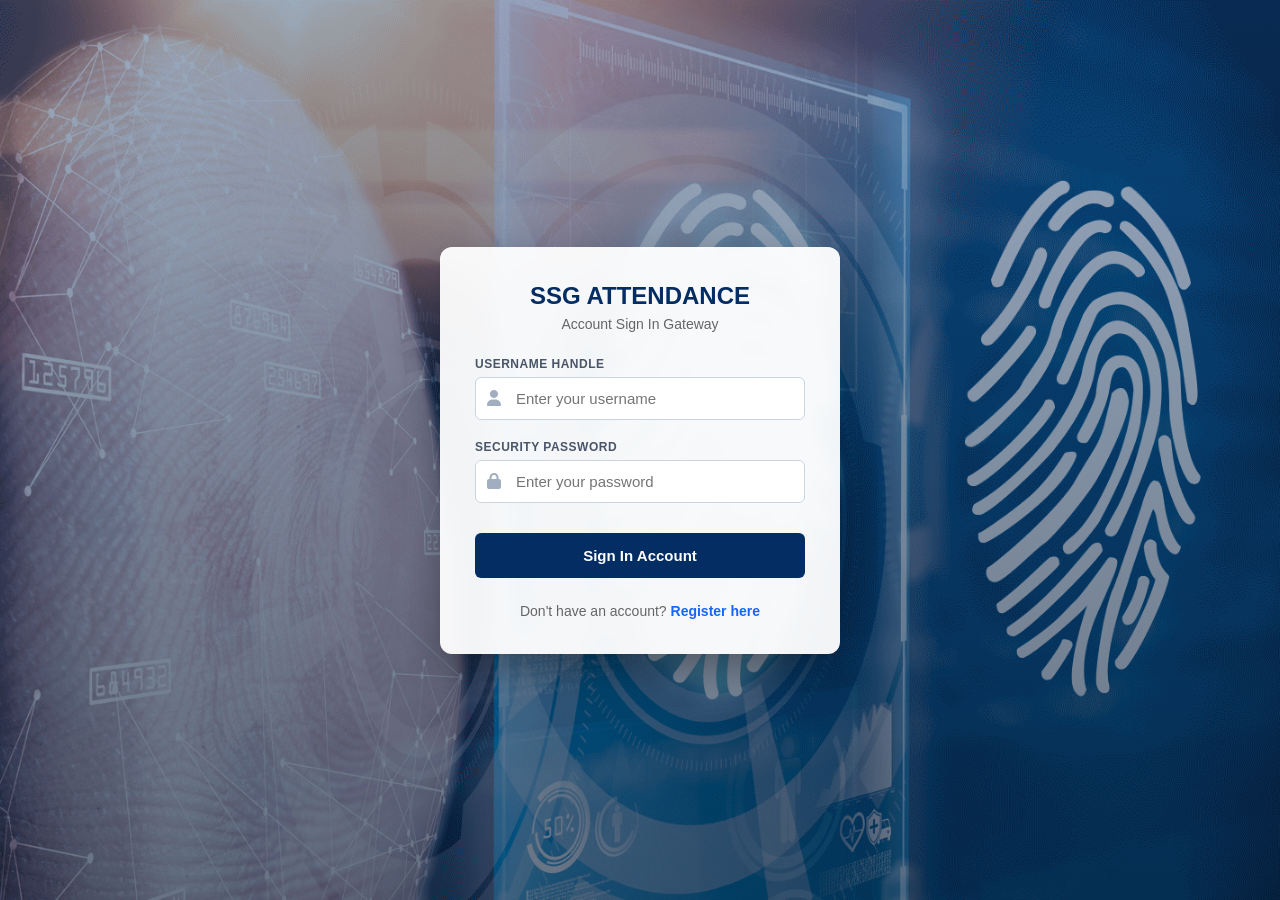
<file: index.html>
<!DOCTYPE html>
<html lang="en">

<head>
    <meta charset="UTF-8">
    <meta name="viewport" content="width=device-width, initial-scale=1.0">
    <title>SSG Attendance - Login</title>
    <link rel="stylesheet" href="https://cdnjs.cloudflare.com/ajax/libs/font-awesome/6.4.0/css/all.min.css">
    <style>
        * {
            margin: 0;
            padding: 0;
            box-sizing: border-box;
            font-family: 'Segoe UI', Tahoma, Geneva, Verdana, sans-serif;
        }

        body {
            min-height: 100vh;
            display: flex;
            justify-content: center;
            align-items: center;
            /* GIF Implementation Architecture */
            background-image: linear-gradient(rgba(4, 45, 99, 0.4), rgba(2, 22, 49, 0.6)), url('bg.gif');
            background-size: cover;
            background-position: center;
            background-repeat: no-repeat;
            background-attachment: fixed;
            padding: 20px;
        }

        .auth-container {
            background: rgba(255, 255, 255, 0.95);
            backdrop-filter: blur(8px);
            width: 100%;
            max-width: 400px;
            padding: 35px;
            border-radius: 12px;
            box-shadow: 0 15px 35px rgba(0, 0, 0, 0.3);
            text-align: center;
        }

        .auth-header h2 {
            color: #042d63;
            font-size: 24px;
            font-weight: 700;
            margin-bottom: 6px;
        }

        .auth-header p {
            color: #666;
            font-size: 14px;
            margin-bottom: 25px;
        }

        .form-group {
            margin-bottom: 20px;
            text-align: left;
        }

        .form-group label {
            display: block;
            font-size: 12px;
            font-weight: 700;
            color: #4a5568;
            margin-bottom: 6px;
            text-transform: uppercase;
            letter-spacing: 0.5px;
        }

        .input-wrapper {
            position: relative;
        }

        .input-wrapper i {
            position: absolute;
            left: 12px;
            top: 50%;
            transform: translateY(-50%);
            color: #a0aec0;
            font-size: 16px;
        }

        .input-wrapper input {
            width: 100%;
            padding: 12px 12px 12px 40px;
            font-size: 15px;
            border: 1px solid #cbd5e0;
            border-radius: 6px;
            outline: none;
            color: #2d3748;
            transition: border-color 0.2s ease;
        }

        .input-wrapper input:focus {
            border-color: #042d63;
        }

        .auth-btn {
            width: 100%;
            background: #042d63;
            color: white;
            border: none;
            padding: 14px;
            border-radius: 6px;
            font-size: 15px;
            font-weight: 700;
            cursor: pointer;
            margin-top: 10px;
            transition: background 0.2s ease;
        }

        .auth-btn:hover {
            background: #021631;
        }

        .auth-footer {
            margin-top: 25px;
            font-size: 14px;
            color: #666;
        }

        .auth-footer a {
            color: #1565ff;
            text-decoration: none;
            font-weight: 600;
        }

        .auth-footer a:hover {
            text-decoration: underline;
        }

        @media (max-width: 480px) {
            body {
                padding: 16px;
                background-attachment: scroll;
            }
            .auth-container {
                padding: 24px 20px;
                border-radius: 10px;
            }
            .auth-header h2 {
                font-size: 20px;
            }
            .auth-btn {
                padding: 12px;
                font-size: 14px;
            }
        }
    </style>
</head>

<body>

    <div class="auth-container">
        <div class="auth-header">
            <h2>SSG ATTENDANCE</h2>
            <p>Account Sign In Gateway</p>
        </div>

        <div class="form-group">
            <label>Username Handle</label>
            <div class="input-wrapper">
                <i class="fa-solid fa-user"></i>
                <input type="text" id="loginUsername" placeholder="Enter your username">
            </div>
        </div>

        <div class="form-group">
            <label>Security Password</label>
            <div class="input-wrapper">
                <i class="fa-solid fa-lock"></i>
                <input type="password" id="loginPassword" placeholder="Enter your password">
            </div>
        </div>

        <button class="auth-btn" onclick="login()">Sign In Account</button>

        <div class="auth-footer">
            Don't have an account? <a href="register.html">Register here</a>
        </div>
    </div>

    <script src="script.js"></script>
</body>

</html>
</file>
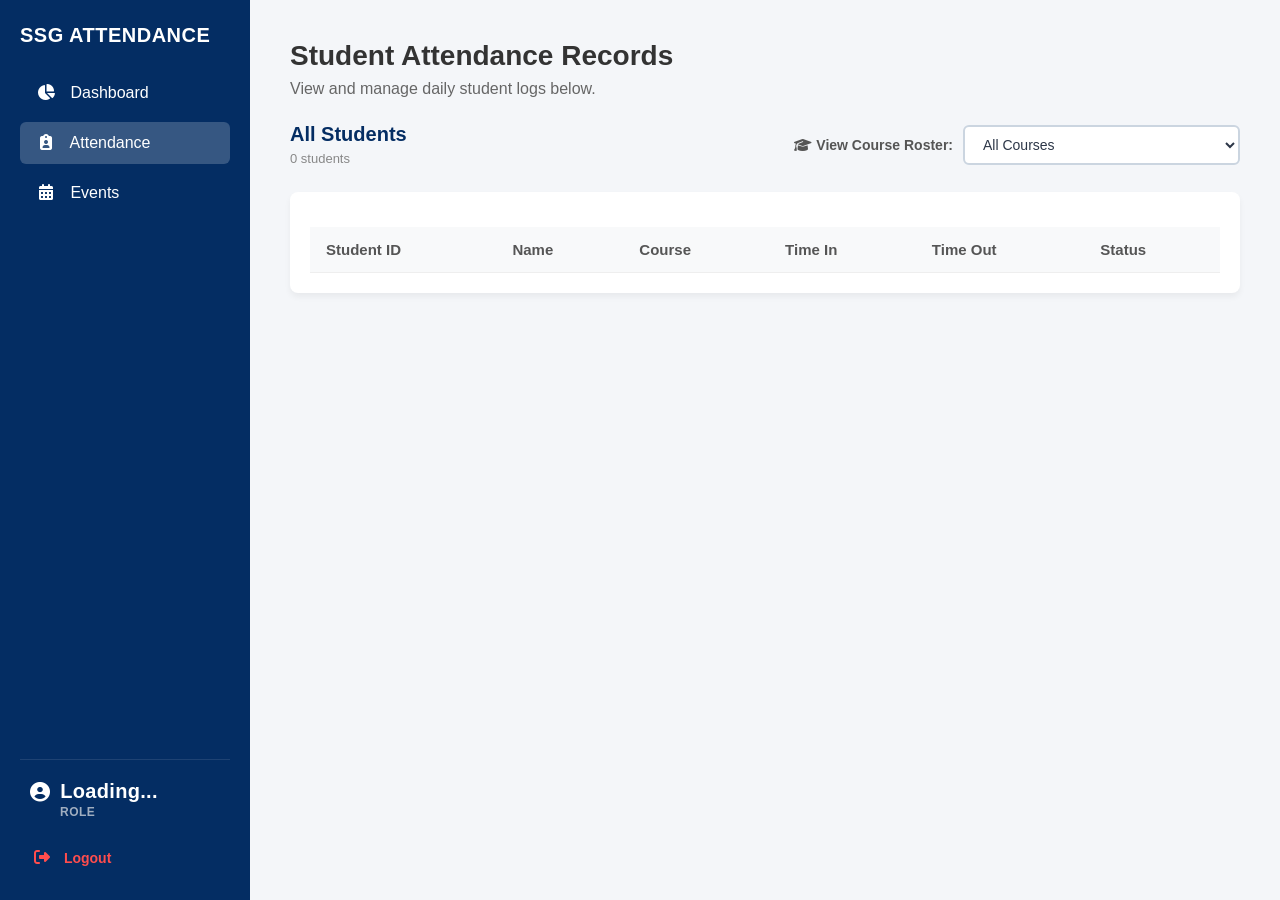
<file: attendance.html>
<!DOCTYPE html>
<html lang="en">

<head>
    <meta charset="UTF-8">
    <meta name="viewport" content="width=device-width, initial-scale=1.0">
    <title>Attendance Records</title>
    <link rel="stylesheet" href="dashboard.css">
    <link rel="stylesheet" href="https://cdnjs.cloudflare.com/ajax/libs/font-awesome/6.4.0/css/all.min.css">
</head>

<body>

    <button class="hamburger-btn" id="hamburgerBtn">&#9776;</button>
    <div class="sidebar-overlay" id="sidebarOverlay"></div>

    <div class="sidebar" id="sidebar">
        <div>
            <h2>SSG ATTENDANCE</h2>
            <div class="nav-links">
                <a href="dashboard.html"><i class="fa-solid fa-chart-pie"></i> Dashboard</a>
                <a href="attendance.html" style="background: rgba(255,255,255,0.2);"><i
                        class="fa-solid fa-clipboard-user"></i> Attendance</a>
                <a href="events.html"><i class="fa-solid fa-calendar-days"></i> Events</a>
            </div>
        </div>

        <div class="sidebar-bottom">
            <div id="userProfileBox" class="user-profile-box" style="cursor: pointer;"
                title="Click to edit profile info">
                <p class="profile-name" id="profileUsername"><i class="fa-solid fa-circle-user"></i> Loading...</p>
                <span class="profile-role" id="profileRole">Role</span>
            </div>
            <a href="index.html" class="logout-btn">
                <i class="fa-solid fa-right-from-bracket"></i> Logout
            </a>
        </div>
    </div>

    <div class="main">
        <h1>Student Attendance Records</h1>
        <p style="color: #666;">View and manage daily student logs below.</p>

        <div class="roster-header">
            <div class="roster-title">
                <h2 id="rosterTitle">All Students</h2>
                <span id="rosterCount" class="roster-count">0 students</span>
            </div>
            <div class="roster-filter">
                <label for="courseFilter"><i class="fa-solid fa-graduation-cap"></i> View Course Roster:</label>
                <select id="courseFilter">
                    <option value="">All Courses</option>
                    <option value="BSIT">BSIT - BS Information Technology</option>
                    <option value="BSCS">BSCS - BS Computer Science</option>
                    <option value="BSBA">BSBA - BS Business Administration</option>
                    <option value="BSEd">BSEd - BS Education</option>
                    <option value="BSN">BSN - BS Nursing</option>
                    <option value="BSCE">BSCE - BS Civil Engineering</option>
                    <option value="BSEE">BSEE - BS Electrical Engineering</option>
                    <option value="BSME">BSME - BS Mechanical Engineering</option>
                    <option value="BSCRIM">BSCRIM - BS Criminology</option>
                    <option value="BSPSYCH">BSPSYCH - BS Psychology</option>
                </select>
            </div>
        </div>

        <div id="adminStudentToolbar" style="display:none; margin-bottom: 10px;">
            <button id="openAddStudentBtn" class="action-btn" style="padding: 9px 16px; font-size: 14px;">
                <i class="fa-solid fa-user-plus"></i> Add Student
            </button>
        </div>

        <div class="table-container">
            <table>
                <thead>
                    <tr>
                        <th>Student ID</th>
                        <th>Name</th>
                        <th>Course</th>
                        <th>Time In</th>
                        <th>Time Out</th>
                        <th>Status</th>
                        <th class="admin-col">Actions</th>
                    </tr>
                </thead>
                <tbody id="attendanceTbody">
                </tbody>
            </table>
        </div>
    </div>

    <div id="profileModal" class="modal-overlay">
        <div class="modal-card">
            <div class="modal-header">
                <h3><i class="fa-solid fa-user-gear"></i> Edit Profile Information</h3>
                <button id="closeProfileModalBtn" class="modal-close-x">&times;</button>
            </div>
            <div class="modal-body">
                <div class="form-group">
                    <label>Username Account Handle</label>
                    <input type="text" id="editProfileUsername" disabled
                        style="background: #e9ecef; cursor: not-allowed;">
                    <small style="color: #888; display: block; margin-top: 4px;">System account IDs cannot be altered
                        once indexed.</small>
                </div>
                <div class="form-group">
                    <label>Full Display Name</label>
                    <input type="text" id="editProfileFullName" placeholder="e.g., Juan Dela Cruz">
                </div>
                <div class="form-group">
                    <label>Contact Email Address</label>
                    <input type="email" id="editProfileEmail" placeholder="username@school.edu.ph">
                </div>
                <div class="form-group">
                    <label>Course / Program</label>
                    <select id="editProfileCourse">
                        <option value="">-- Select Course --</option>
                        <option value="BSIT">BSIT - BS Information Technology</option>
                        <option value="BSCS">BSCS - BS Computer Science</option>
                        <option value="BSBA">BSBA - BS Business Administration</option>
                        <option value="BSEd">BSEd - BS Education</option>
                        <option value="BSN">BSN - BS Nursing</option>
                        <option value="BSCE">BSCE - BS Civil Engineering</option>
                        <option value="BSEE">BSEE - BS Electrical Engineering</option>
                        <option value="BSME">BSME - BS Mechanical Engineering</option>
                        <option value="BSCRIM">BSCRIM - BS Criminology</option>
                        <option value="BSPSYCH">BSPSYCH - BS Psychology</option>
                    </select>
                </div>
                <button id="saveProfileBtn" class="modal-save-btn">Save Changes</button>
            </div>
        </div>
    </div>

    <!-- Edit Student Modal (Admin / Teacher only) -->
    <div id="editStudentModal" class="modal-overlay">
        <div class="modal-card">
            <div class="modal-header">
                <h3><i class="fa-solid fa-user-pen"></i> Edit Student Record</h3>
                <button id="closeEditStudentBtn" class="modal-close-x">&times;</button>
            </div>
            <div class="modal-body">
                <input type="hidden" id="editStudentIndex">
                <div class="form-group">
                    <label>Student ID</label>
                    <input type="text" id="editStudentId" placeholder="e.g., 2026-0001">
                </div>
                <div class="form-group">
                    <label>Full Name</label>
                    <input type="text" id="editStudentName" placeholder="e.g., Juan Dela Cruz">
                </div>
                <div class="form-group">
                    <label>Course / Program</label>
                    <select id="editStudentCourse">
                        <option value="BSIT">BSIT - BS Information Technology</option>
                        <option value="BSCS">BSCS - BS Computer Science</option>
                        <option value="BSBA">BSBA - BS Business Administration</option>
                        <option value="BSEd">BSEd - BS Education</option>
                        <option value="BSN">BSN - BS Nursing</option>
                        <option value="BSCE">BSCE - BS Civil Engineering</option>
                        <option value="BSEE">BSEE - BS Electrical Engineering</option>
                        <option value="BSME">BSME - BS Mechanical Engineering</option>
                        <option value="BSCRIM">BSCRIM - BS Criminology</option>
                        <option value="BSPSYCH">BSPSYCH - BS Psychology</option>
                    </select>
                </div>
                <div class="form-group">
                    <label>Time In</label>
                    <input type="text" id="editStudentLogTime" placeholder="e.g., 07:45 AM">
                </div>
                <div class="form-group">
                    <label>Time Out</label>
                    <input type="text" id="editStudentLogOutTime" placeholder="e.g., 12:30 PM or ---">
                </div>
                <div class="form-group">
                    <label>Attendance Status</label>
                    <select id="editStudentStatus">
                        <option value="Present">Present</option>
                        <option value="Absent">Absent</option>
                    </select>
                </div>
                <button id="saveEditStudentBtn" class="modal-save-btn">Save Student Record</button>
            </div>
        </div>
    </div>

    <!-- Add Student Modal (Admin / Teacher only) -->
    <div id="addStudentModal" class="modal-overlay">
        <div class="modal-card">
            <div class="modal-header">
                <h3><i class="fa-solid fa-user-plus"></i> Add Student to Roster</h3>
                <button id="closeAddStudentBtn" class="modal-close-x">&times;</button>
            </div>
            <div class="modal-body">
                <div class="form-group">
                    <label>Student ID</label>
                    <input type="text" id="addStudentId" placeholder="e.g., 2026-0004">
                </div>
                <div class="form-group">
                    <label>Full Name</label>
                    <input type="text" id="addStudentName" placeholder="e.g., Maria Santos">
                </div>
                <div class="form-group">
                    <label>Course / Program</label>
                    <select id="addStudentCourse">
                        <option value="">-- Select Course --</option>
                        <option value="BSIT">BSIT - BS Information Technology</option>
                        <option value="BSCS">BSCS - BS Computer Science</option>
                        <option value="BSBA">BSBA - BS Business Administration</option>
                        <option value="BSEd">BSEd - BS Education</option>
                        <option value="BSN">BSN - BS Nursing</option>
                        <option value="BSCE">BSCE - BS Civil Engineering</option>
                        <option value="BSEE">BSEE - BS Electrical Engineering</option>
                        <option value="BSME">BSME - BS Mechanical Engineering</option>
                        <option value="BSCRIM">BSCRIM - BS Criminology</option>
                        <option value="BSPSYCH">BSPSYCH - BS Psychology</option>
                    </select>
                </div>
                <div class="form-group">
                    <label>Attendance Status</label>
                    <select id="addStudentStatus">
                        <option value="Absent">Absent</option>
                        <option value="Present">Present</option>
                    </select>
                </div>
                <button id="saveAddStudentBtn" class="modal-save-btn">Add Student to Roster</button>
            </div>
        </div>
    </div>

    <script src="script.js"></script>
</body>

</html>
</file>
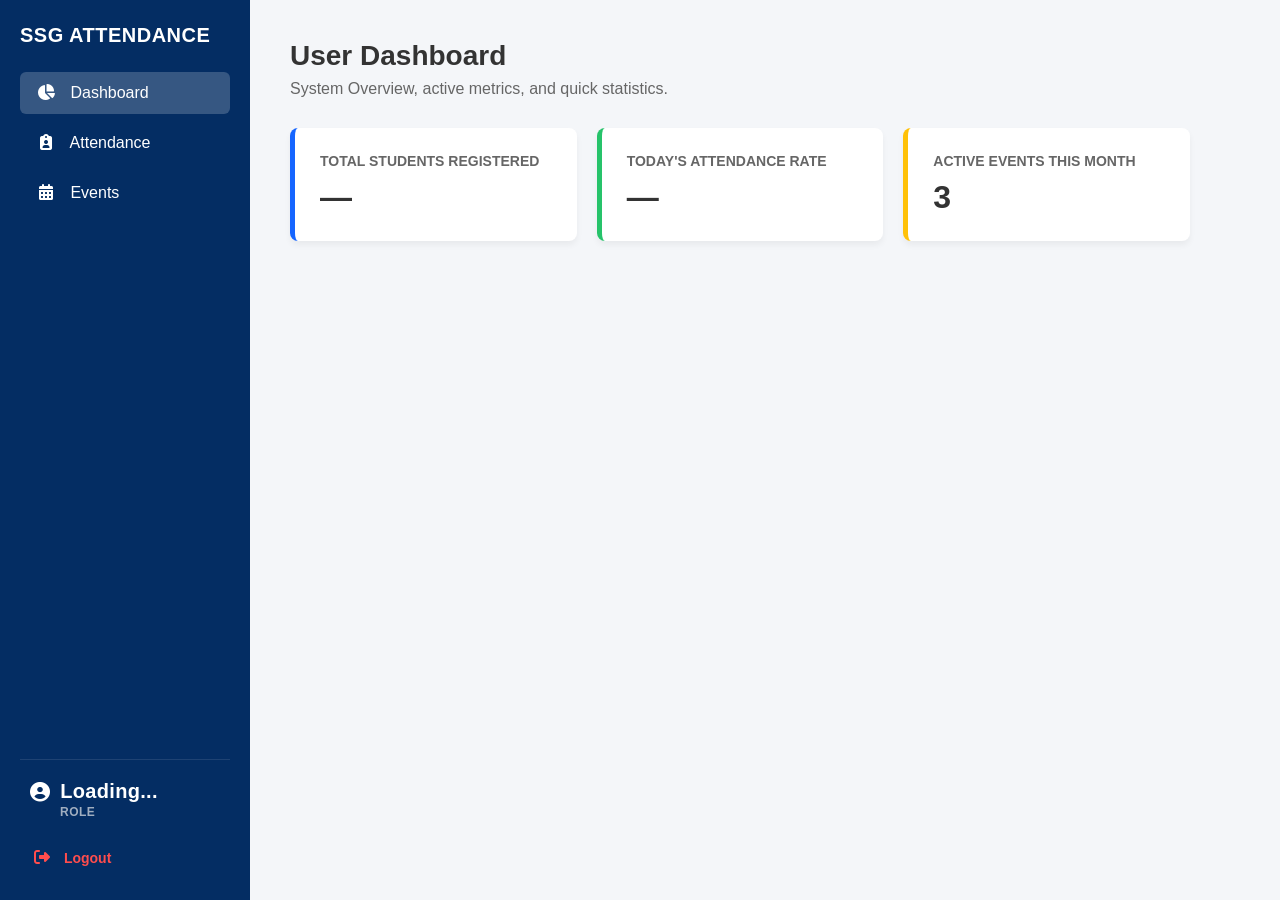
<file: dashboard.html>
<!DOCTYPE html>
<html lang="en">

<head>
    <meta charset="UTF-8">
    <meta name="viewport" content="width=device-width, initial-scale=1.0">
    <title>Dashboard</title>
    <link rel="stylesheet" href="dashboard.css">
    <link rel="stylesheet" href="https://cdnjs.cloudflare.com/ajax/libs/font-awesome/6.4.0/css/all.min.css">
</head>

<body>

    <button class="hamburger-btn" id="hamburgerBtn">&#9776;</button>
    <div class="sidebar-overlay" id="sidebarOverlay"></div>

    <div class="sidebar" id="sidebar">
        <div>
            <h2>SSG ATTENDANCE</h2>
            <div class="nav-links">
                <a href="dashboard.html" style="background: rgba(255,255,255,0.2);"><i
                        class="fa-solid fa-chart-pie"></i> Dashboard</a>
                <a href="attendance.html"><i class="fa-solid fa-clipboard-user"></i> Attendance</a>
                <a href="events.html"><i class="fa-solid fa-calendar-days"></i> Events</a>
            </div>
        </div>

        <div class="sidebar-bottom">
            <div id="userProfileBox" class="user-profile-box" style="cursor: pointer;"
                title="Click to edit profile info">
                <p class="profile-name" id="profileUsername"><i class="fa-solid fa-circle-user"></i> Loading...</p>
                <span class="profile-role" id="profileRole">Role</span>
            </div>
            <a href="index.html" class="logout-btn">
                <i class="fa-solid fa-right-from-bracket"></i> Logout
            </a>
        </div>
    </div>

    <div class="main">
        <h1 id="dashboardTitle">User Dashboard</h1>
        <p style="color: #666; margin-bottom: 30px;">System Overview, active metrics, and quick statistics.</p>

        <div class="stats-row">
            <div class="stats-card" style="border-left: 5px solid #1565ff;">
                <h3 class="stats-label">Total Students Registered</h3>
                <p id="totalStudentsCount" class="stats-value">—</p>
            </div>
            <div class="stats-card" style="border-left: 5px solid #26c36a;">
                <h3 class="stats-label">Today's Attendance Rate</h3>
                <p id="attendanceRateCount" class="stats-value">—</p>
            </div>
            <div class="stats-card" style="border-left: 5px solid #ffc107;">
                <h3 class="stats-label">Active Events This Month</h3>
                <p id="eventsCount" class="stats-value">3</p>
            </div>
        </div>

        <div id="adminControlsPanel"
            style="display: none; margin-top: 30px; background: #f8f9fa; border: 2px dashed #042d63; padding: 20px; border-radius: 8px; max-width: 900px;">
            <h3 style="color: #042d63; margin-bottom: 10px;">Administrative Controls</h3>
            <p style="font-size: 14px; color: #555; margin-bottom: 15px;">Create an upcoming school tracking record or
                event card directly below:</p>
            <div class="admin-event-row">
                <input type="text" id="newEventName" placeholder="e.g., Science Fair Day"
                    style="flex: 1; padding: 10px; border: 1px solid #ddd; border-radius: 4px; outline: none;">
                <button id="addEventBtn"
                    style="background: #26c36a; color: white; border: none; padding: 10px 20px; border-radius: 4px; cursor: pointer; font-weight: bold;">Create
                    Event</button>
            </div>
        </div>
    </div>

    <div id="profileModal" class="modal-overlay">
        <div class="modal-card">
            <div class="modal-header">
                <h3><i class="fa-solid fa-user-gear"></i> Edit Profile Information</h3>
                <button id="closeProfileModalBtn" class="modal-close-x">&times;</button>
            </div>
            <div class="modal-body">
                <div class="form-group">
                    <label>Username Account Handle</label>
                    <input type="text" id="editProfileUsername" disabled
                        style="background: #e9ecef; cursor: not-allowed;">
                    <small style="color: #888; display: block; margin-top: 4px;">System account IDs cannot be altered
                        once indexed.</small>
                </div>
                <div class="form-group">
                    <label>Full Display Name</label>
                    <input type="text" id="editProfileFullName" placeholder="e.g., Juan Dela Cruz">
                </div>
                <div class="form-group">
                    <label>Contact Email Address</label>
                    <input type="email" id="editProfileEmail" placeholder="username@school.edu.ph">
                </div>
                <div class="form-group">
                    <label>Course / Program</label>
                    <select id="editProfileCourse">
                        <option value="">-- Select Course --</option>
                        <option value="BSIT">BSIT - BS Information Technology</option>
                        <option value="BSCS">BSCS - BS Computer Science</option>
                        <option value="BSBA">BSBA - BS Business Administration</option>
                        <option value="BSEd">BSEd - BS Education</option>
                        <option value="BSN">BSN - BS Nursing</option>
                        <option value="BSCE">BSCE - BS Civil Engineering</option>
                        <option value="BSEE">BSEE - BS Electrical Engineering</option>
                        <option value="BSME">BSME - BS Mechanical Engineering</option>
                        <option value="BSCRIM">BSCRIM - BS Criminology</option>
                        <option value="BSPSYCH">BSPSYCH - BS Psychology</option>
                    </select>
                </div>
                <button id="saveProfileBtn" class="modal-save-btn">Save Changes</button>
            </div>
        </div>
    </div>

    <script src="script.js"></script>
</body>

</html>
</file>
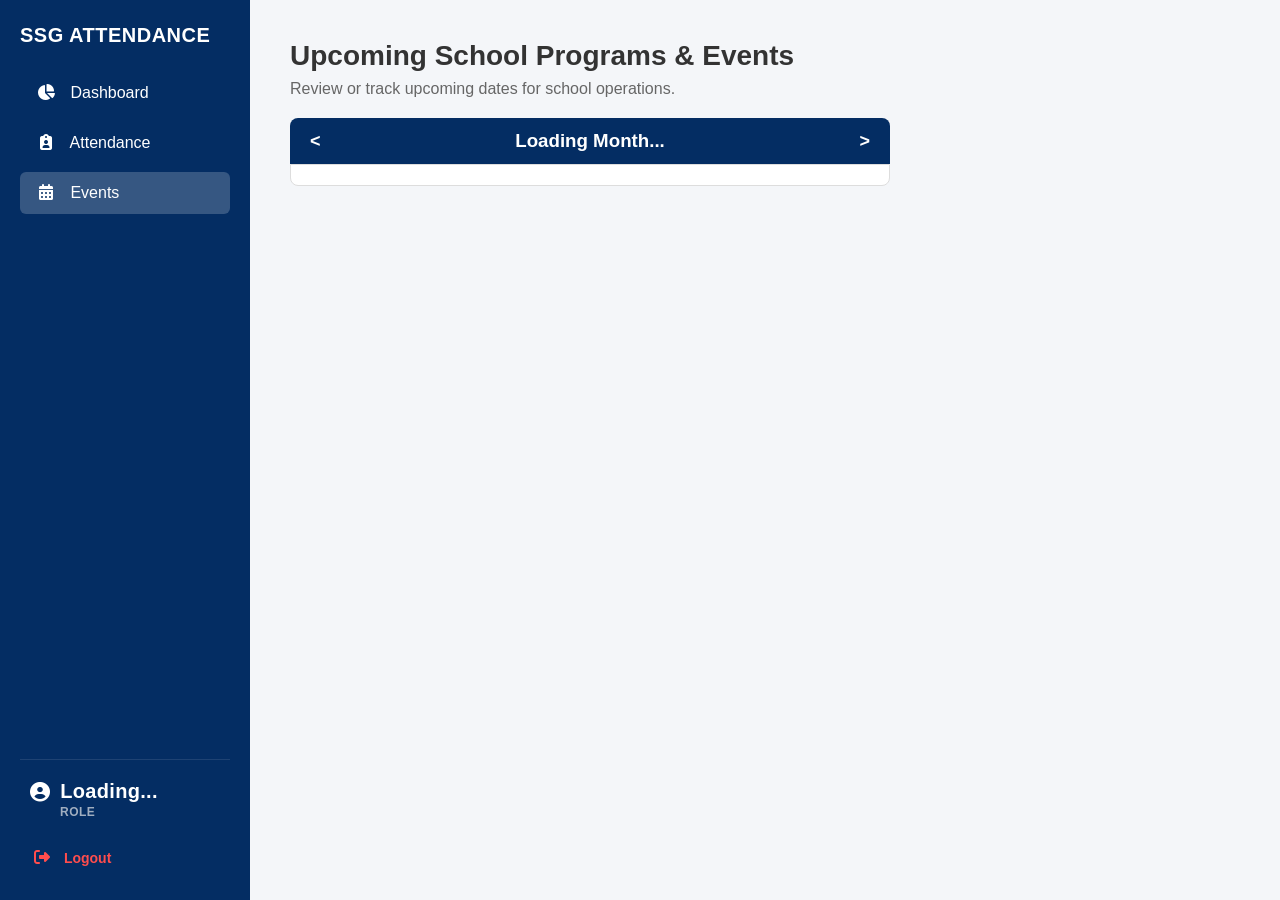
<file: events.html>
<!DOCTYPE html>
<html lang="en">

<head>
    <meta charset="UTF-8">
    <meta name="viewport" content="width=device-width, initial-scale=1.0">
    <title>Events Schedule</title>
    <link rel="stylesheet" href="dashboard.css">
    <link rel="stylesheet" href="https://cdnjs.cloudflare.com/ajax/libs/font-awesome/6.4.0/css/all.min.css">
</head>

<body>

    <button class="hamburger-btn" id="hamburgerBtn">&#9776;</button>
    <div class="sidebar-overlay" id="sidebarOverlay"></div>

    <div class="sidebar" id="sidebar">
        <div>
            <h2>SSG ATTENDANCE</h2>
            <div class="nav-links">
                <a href="dashboard.html"><i class="fa-solid fa-chart-pie"></i> Dashboard</a>
                <a href="attendance.html"><i class="fa-solid fa-clipboard-user"></i> Attendance</a>
                <a href="events.html" style="background: rgba(255,255,255,0.2);"><i
                        class="fa-solid fa-calendar-days"></i> Events</a>
            </div>
        </div>

        <div class="sidebar-bottom">
            <div id="userProfileBox" class="user-profile-box" style="cursor: pointer;"
                title="Click to edit profile info">
                <p class="profile-name" id="profileUsername"><i class="fa-solid fa-circle-user"></i> Loading...</p>
                <span class="profile-role" id="profileRole">Role</span>
            </div>
            <a href="index.html" class="logout-btn">
                <i class="fa-solid fa-right-from-bracket"></i> Logout
            </a>
        </div>
    </div>

    <div class="main">
        <h1>Upcoming School Programs & Events</h1>
        <p style="color: #666; margin-bottom: 20px;">Review or track upcoming dates for school operations.</p>

        <div id="calendarView" style="max-width: 600px; margin-bottom: 20px;">
            <div class="calendar-header"
                style="display: flex; justify-content: space-between; align-items: center; padding: 12px 20px;">
                <button id="prevMonthBtn"
                    style="background:none; border:none; color:white; font-size:18px; cursor:pointer; font-weight:bold;">&lt;</button>
                <h3 id="calendarMonthYear" style="margin: 0;">Loading Month...</h3>
                <button id="nextMonthBtn"
                    style="background:none; border:none; color:white; font-size:18px; cursor:pointer; font-weight:bold;">&gt;</button>
            </div>
            <div class="calendar-grid" id="calendarGrid">
            </div>

            <div id="eventDetailsBox"
                style="margin-top: 15px; padding: 15px; background: #eef4fc; border-left: 4px solid #042d63; font-style: italic; display: none;">
                Select a highlighted date to see event info.
            </div>
        </div>

        <div id="adminCalendarControls"
            style="display: none; max-width: 600px; background: #f8f9fa; border: 2px dashed #042d63; padding: 20px; border-radius: 8px; margin-top: 25px;">
            <h3 style="color: #042d63; margin-bottom: 12px;">Admin Management: Schedule New Event</h3>
            <div style="display: flex; flex-direction: column; gap: 12px;">
                <div>
                    <label
                        style="font-size: 13px; font-weight: bold; color: #555; display:block; margin-bottom:4px;">Select
                        Event Date:</label>
                    <input type="date" id="calendarEventDate"
                        style="padding: 10px; border: 1px solid #ddd; border-radius: 4px; width: 100%; outline: none;">
                </div>
                <div>
                    <label
                        style="font-size: 13px; font-weight: bold; color: #555; display:block; margin-bottom:4px;">Event
                        Name / Description:</label>
                    <input type="text" id="calendarEventName" placeholder="e.g., General Assembly Meeting"
                        style="padding: 10px; border: 1px solid #ddd; border-radius: 4px; width: 100%; outline: none;">
                </div>
                <button id="saveCalendarEventBtn"
                    style="background: #26c36a; color: white; border: none; padding: 12px; border-radius: 4px; cursor: pointer; font-weight: bold; font-size: 14px;">Publish
                    to Calendar</button>
            </div>
        </div>
    </div>

    <div id="profileModal" class="modal-overlay">
        <div class="modal-card">
            <div class="modal-header">
                <h3><i class="fa-solid fa-user-gear"></i> Edit Profile Information</h3>
                <button id="closeProfileModalBtn" class="modal-close-x">&times;</button>
            </div>
            <div class="modal-body">
                <div class="form-group">
                    <label>Username Account Handle</label>
                    <input type="text" id="editProfileUsername" disabled
                        style="background: #e9ecef; cursor: not-allowed;">
                    <small style="color: #888; display: block; margin-top: 4px;">System account IDs cannot be altered
                        once indexed.</small>
                </div>
                <div class="form-group">
                    <label>Full Display Name</label>
                    <input type="text" id="editProfileFullName" placeholder="e.g., Juan Dela Cruz">
                </div>
                <div class="form-group">
                    <label>Contact Email Address</label>
                    <input type="email" id="editProfileEmail" placeholder="username@school.edu.ph">
                </div>
                <div class="form-group">
                    <label>Course / Program</label>
                    <select id="editProfileCourse">
                        <option value="">-- Select Course --</option>
                        <option value="BSIT">BSIT - BS Information Technology</option>
                        <option value="BSCS">BSCS - BS Computer Science</option>
                        <option value="BSBA">BSBA - BS Business Administration</option>
                        <option value="BSEd">BSEd - BS Education</option>
                        <option value="BSN">BSN - BS Nursing</option>
                        <option value="BSCE">BSCE - BS Civil Engineering</option>
                        <option value="BSEE">BSEE - BS Electrical Engineering</option>
                        <option value="BSME">BSME - BS Mechanical Engineering</option>
                        <option value="BSCRIM">BSCRIM - BS Criminology</option>
                        <option value="BSPSYCH">BSPSYCH - BS Psychology</option>
                    </select>
                </div>
                <button id="saveProfileBtn" class="modal-save-btn">Save Changes</button>
            </div>
        </div>
    </div>

    <script src="script.js"></script>
</body>

</html>
</file>
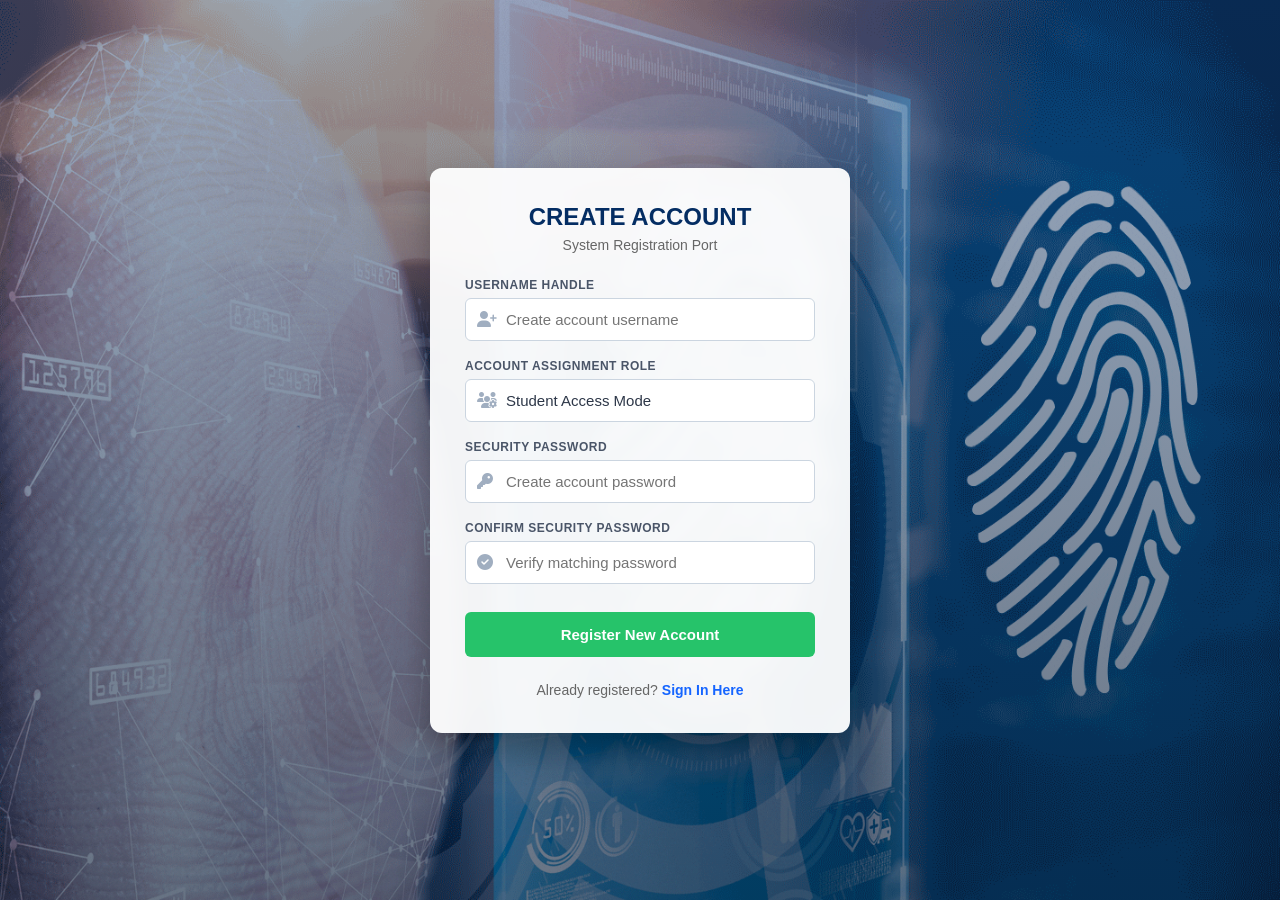
<file: register.html>
<!DOCTYPE html>
<html lang="en">

<head>
    <meta charset="UTF-8">
    <meta name="viewport" content="width=device-width, initial-scale=1.0">
    <title>SSG Attendance - Register</title>
    <link rel="stylesheet" href="https://cdnjs.cloudflare.com/ajax/libs/font-awesome/6.4.0/css/all.min.css">
    <style>
        * {
            margin: 0;
            padding: 0;
            box-sizing: border-box;
            font-family: 'Segoe UI', Tahoma, Geneva, Verdana, sans-serif;
        }

        body {
            min-height: 100vh;
            display: flex;
            justify-content: center;
            align-items: center;
            /* GIF Implementation Architecture */
            background-image: linear-gradient(rgba(4, 45, 99, 0.4), rgba(2, 22, 49, 0.6)), url('bg.gif');
            background-size: cover;
            background-position: center;
            background-repeat: no-repeat;
            background-attachment: fixed;
            padding: 20px;
        }

        .auth-container {
            background: rgba(255, 255, 255, 0.95);
            backdrop-filter: blur(8px);
            width: 100%;
            max-width: 420px;
            padding: 35px;
            border-radius: 12px;
            box-shadow: 0 15px 35px rgba(0, 0, 0, 0.3);
            text-align: center;
        }

        .auth-header h2 {
            color: #042d63;
            font-size: 24px;
            font-weight: 700;
            margin-bottom: 6px;
        }

        .auth-header p {
            color: #666;
            font-size: 14px;
            margin-bottom: 25px;
        }

        .form-group {
            margin-bottom: 18px;
            text-align: left;
        }

        .form-group label {
            display: block;
            font-size: 12px;
            font-weight: 700;
            color: #4a5568;
            margin-bottom: 6px;
            text-transform: uppercase;
            letter-spacing: 0.5px;
        }

        .input-wrapper {
            position: relative;
        }

        .input-wrapper i {
            position: absolute;
            left: 12px;
            top: 50%;
            transform: translateY(-50%);
            color: #a0aec0;
            font-size: 16px;
        }

        .input-wrapper input,
        .input-wrapper select {
            width: 100%;
            padding: 12px 12px 12px 40px;
            font-size: 15px;
            border: 1px solid #cbd5e0;
            border-radius: 6px;
            outline: none;
            color: #2d3748;
            background: white;
            transition: border-color 0.2s ease;
        }

        .input-wrapper select {
            appearance: none;
            /* Removes native browser down arrows for symmetry */
            cursor: pointer;
        }

        .input-wrapper input:focus,
        .input-wrapper select:focus {
            border-color: #26c36a;
        }

        .auth-btn {
            width: 100%;
            background: #26c36a;
            color: white;
            border: none;
            padding: 14px;
            border-radius: 6px;
            font-size: 15px;
            font-weight: 700;
            cursor: pointer;
            margin-top: 10px;
            transition: background 0.2s ease;
        }

        .auth-btn:hover {
            background: #1e9e54;
        }

        .auth-footer {
            margin-top: 25px;
            font-size: 14px;
            color: #666;
        }

        .auth-footer a {
            color: #1565ff;
            text-decoration: none;
            font-weight: 600;
        }

        .auth-footer a:hover {
            text-decoration: underline;
        }

        @media (max-width: 480px) {
            body {
                padding: 16px;
                background-attachment: scroll;
            }
            .auth-container {
                padding: 24px 20px;
                border-radius: 10px;
            }
            .auth-header h2 {
                font-size: 20px;
            }
            .auth-btn {
                padding: 12px;
                font-size: 14px;
            }
        }
    </style>
</head>

<body>

    <div class="auth-container">
        <div class="auth-header">
            <h2>CREATE ACCOUNT</h2>
            <p>System Registration Port</p>
        </div>

        <div class="form-group">
            <label>Username Handle</label>
            <div class="input-wrapper">
                <i class="fa-solid fa-user-plus"></i>
                <input type="text" id="registerUsername" placeholder="Create account username">
            </div>
        </div>

        <div class="form-group">
            <label>Account Assignment Role</label>
            <div class="input-wrapper">
                <i class="fa-solid fa-users-gear"></i>
                <select id="role">
                    <option value="Student">Student Access Mode</option>
                    <option value="Teacher">Teacher / Moderator</option>
                    <option value="Admin">System Administrator</option>
                </select>
            </div>
        </div>

        <div class="form-group">
            <label>Security Password</label>
            <div class="input-wrapper">
                <i class="fa-solid fa-key"></i>
                <input type="password" id="registerPassword" placeholder="Create account password">
            </div>
        </div>

        <div class="form-group">
            <label>Confirm Security Password</label>
            <div class="input-wrapper">
                <i class="fa-solid fa-circle-check"></i>
                <input type="password" id="confirmPassword" placeholder="Verify matching password">
            </div>
        </div>

        <button class="auth-btn" onclick="register()">Register New Account</button>

        <div class="auth-footer">
            Already registered? <a href="index.html">Sign In Here</a>
        </div>
    </div>

    <script src="script.js"></script>
</body>

</html>
</file>
<file: dashboard.css>
* {
    margin: 0;
    padding: 0;
    box-sizing: border-box;
    font-family: 'Segoe UI', Tahoma, Geneva, Verdana, sans-serif;
}

body {
    display: flex;
    background: #f4f6f9;
}

/* --- Optimized Sidebar Container --- */
.sidebar {
    width: 250px;
    height: 100vh;
    background: #042d63;
    color: white;
    padding: 24px 20px;
    display: flex;
    flex-direction: column;
    justify-content: space-between;
    position: fixed;
    left: 0;
    top: 0;
    z-index: 100;
}

.sidebar h2 {
    font-size: 20px;
    margin-bottom: 25px;
    letter-spacing: 0.5px;
}

.nav-links {
    display: flex;
    flex-direction: column;
    gap: 8px;
}

.sidebar a {
    display: block;
    color: white;
    text-decoration: none;
    padding: 12px 14px;
    border-radius: 6px;
    font-weight: 500;
    transition: background 0.2s ease;
}

.sidebar a i {
    width: 24px;
    margin-right: 8px;
    font-size: 16px;
    text-align: center;
}

.sidebar a:hover {
    background: rgba(255, 255, 255, 0.1);
}

/* --- Bottom Navigation Group --- */
.sidebar-bottom {
    display: flex;
    flex-direction: column;
    gap: 15px;
    width: 100%;
    padding-top: 15px;
    border-top: 1px solid rgba(255, 255, 255, 0.1);
}

.user-profile-box {
    padding: 5px 10px;
    text-align: left;
    transition: background 0.2s ease;
    border-radius: 6px;
}

.user-profile-box:hover {
    background: rgba(255, 255, 255, 0.05);
}

.profile-name {
    font-size: 20px;
    font-weight: 700;
    color: #ffffff;
    margin-bottom: 2px;
    text-transform: capitalize;
    letter-spacing: 0.3px;
    display: flex;
    align-items: center;
}

/* Specific spacing for the user badge avatar icon */
.profile-name i {
    margin-right: 10px;
    font-size: 20px;
    color: #ffffff;
}

.profile-role {
    display: block;
    font-size: 12px;
    font-weight: 600;
    color: #a0aec0;
    letter-spacing: 0.5px;
    text-transform: uppercase;
    background: none !important;
    padding: 0 0 0 30px !important;
    /* Indents the small role badge to align perfectly under the name */
}

.sidebar .logout-btn {
    background: transparent;
    color: #ff4d4d;
    text-align: left;
    font-weight: bold;
    font-size: 14px;
    padding: 10px 10px;
    border-radius: 0;
    text-decoration: none;
    transition: color 0.2s ease, opacity 0.2s ease;
}

.sidebar .logout-btn i {
    margin-right: 6px;
}

.sidebar .logout-btn:hover {
    background: transparent;
    color: #ff3333;
    opacity: 0.85;
}

/* --- Main Layout Window --- */
.main {
    margin-left: 250px;
    flex: 1;
    padding: 40px;
}

.main h1 {
    color: #333;
    font-size: 28px;
    margin-bottom: 8px;
}

/* --- Attendance Roster Course Filter Header --- */
.roster-header {
    display: flex;
    align-items: center;
    justify-content: space-between;
    margin-top: 25px;
    margin-bottom: 10px;
    flex-wrap: wrap;
    gap: 12px;
}

.roster-title h2 {
    color: #042d63;
    font-size: 20px;
    margin-bottom: 3px;
}

.roster-count {
    font-size: 13px;
    color: #888;
    font-weight: 500;
}

.roster-filter {
    display: flex;
    align-items: center;
    gap: 10px;
}

.roster-filter label {
    font-size: 14px;
    font-weight: 600;
    color: #555;
    white-space: nowrap;
}

.roster-filter select {
    padding: 9px 14px;
    border: 2px solid #cbd5e0;
    border-radius: 6px;
    font-size: 14px;
    color: #2d3748;
    background: white;
    cursor: pointer;
    outline: none;
    min-width: 240px;
    transition: border-color 0.2s ease;
}

.roster-filter select:focus {
    border-color: #042d63;
}

/* --- Attendance Data Grid Table --- */
.table-container {
    background: white;
    border-radius: 8px;
    padding: 20px;
    margin-top: 25px;
    box-shadow: 0 4px 6px rgba(0, 0, 0, 0.05);
}

table {
    width: 100%;
    border-collapse: collapse;
    margin-top: 15px;
}

th,
td {
    padding: 14px 16px;
    text-align: left;
    border-bottom: 1px solid #eee;
    font-size: 15px;
}

th {
    background-color: #f8f9fa;
    color: #555;
    font-weight: 600;
}

.status-cell {
    font-weight: bold;
}

.admin-col {
    display: none;
}

.action-btn {
    background: #042d63;
    color: white;
    border: none;
    padding: 6px 12px;
    border-radius: 4px;
    cursor: pointer;
    font-size: 13px;
    font-weight: 500;
}

.action-btn:hover {
    background: #031b3d;
}

/* --- Full Calendar System Styles --- */
.calendar-header {
    background: #042d63;
    color: white;
    border-top-left-radius: 8px;
    border-top-right-radius: 8px;
}

.calendar-grid {
    display: grid;
    grid-template-columns: repeat(7, 1fr);
    background: white;
    border: 1px solid #ddd;
    border-bottom-left-radius: 8px;
    border-bottom-right-radius: 8px;
    padding: 10px;
    gap: 5px;
}

.day-name {
    text-align: center;
    font-weight: bold;
    color: #666;
    padding: 10px 0;
    font-size: 14px;
}

.day {
    padding: 15px 5px;
    text-align: center;
    background: #fdfdfd;
    border: 1px solid #f0f0f0;
    border-radius: 4px;
    font-size: 14px;
    color: #333;
}

.day.empty {
    background: #f5f5f5;
    border: none;
}

.day.event-marked {
    background: #26c36a !important;
    color: white !important;
    font-weight: bold;
    cursor: pointer;
    box-shadow: 0 2px 4px rgba(38, 195, 106, 0.3);
}

.day.event-marked:hover {
    background: #1e9e54 !important;
}

/* --- IN-LINE MODAL ARCHITECTURE LAYOUTS --- */
.modal-overlay {
    display: none;
    position: fixed;
    top: 0;
    left: 0;
    width: 100%;
    height: 100%;
    background: rgba(0, 0, 0, 0.5);
    backdrop-filter: blur(4px);
    justify-content: center;
    align-items: center;
    z-index: 2000;
}

.modal-card {
    background: white;
    width: 100%;
    max-width: 450px;
    border-radius: 8px;
    box-shadow: 0 10px 25px rgba(0, 0, 0, 0.2);
    overflow: hidden;
    animation: modalPopUp 0.25s cubic-bezier(0.175, 0.885, 0.32, 1.275);
}

@keyframes modalPopUp {
    from {
        transform: scale(0.8);
        opacity: 0;
    }

    to {
        transform: scale(1);
        opacity: 1;
    }
}

.modal-header {
    background: #042d63;
    color: white;
    padding: 16px 20px;
    display: flex;
    justify-content: space-between;
    align-items: center;
}

.modal-header h3 {
    font-size: 16px;
    font-weight: 600;
}

.modal-close-x {
    background: transparent;
    border: none;
    color: white;
    font-size: 22px;
    cursor: pointer;
    opacity: 0.7;
    transition: opacity 0.2s ease;
}

.modal-close-x:hover {
    opacity: 1;
}

.modal-body {
    padding: 20px;
}

.form-group {
    margin-bottom: 16px;
}

.form-group label {
    display: block;
    font-size: 12px;
    font-weight: 700;
    color: #4a5568;
    margin-bottom: 6px;
    text-transform: uppercase;
    letter-spacing: 0.5px;
}

.form-group input,
.form-group select {
    width: 100%;
    padding: 10px 12px;
    font-size: 14px;
    border: 1px solid #cbd5e0;
    border-radius: 6px;
    outline: none;
    color: #2d3748;
    background: white;
    transition: border-color 0.2s ease;
}

.form-group input:focus,
.form-group select:focus {
    border-color: #1565ff;
}

.modal-save-btn {
    width: 100%;
    background: #26c36a;
    color: white;
    border: none;
    padding: 12px;
    border-radius: 6px;
    font-size: 14px;
    font-weight: 700;
    cursor: pointer;
    margin-top: 10px;
    transition: background 0.2s ease;
}

.modal-save-btn:hover {
    background: #1e9e54;
}

/* =============================================
   SHARED LAYOUT CLASSES (used by all pages)
   ============================================= */

.stats-row {
    display: flex;
    gap: 20px;
    max-width: 900px;
    flex-wrap: wrap;
}

.stats-card {
    flex: 1;
    min-width: 180px;
    background: white;
    padding: 25px;
    border-radius: 8px;
    box-shadow: 0 4px 6px rgba(0, 0, 0, 0.05);
}

.stats-label {
    color: #666;
    font-size: 14px;
    text-transform: uppercase;
    margin-bottom: 10px;
    font-weight: 600;
}

.stats-value {
    font-size: 32px;
    font-weight: bold;
    color: #333;
}

.admin-event-row {
    display: flex;
    gap: 10px;
}

/* --- Hamburger Toggle Button (hidden on desktop) --- */
.hamburger-btn {
    display: none;
    position: fixed;
    top: 14px;
    left: 14px;
    z-index: 200;
    background: #042d63;
    color: white;
    border: none;
    padding: 9px 13px;
    border-radius: 6px;
    font-size: 18px;
    cursor: pointer;
    box-shadow: 0 2px 8px rgba(0, 0, 0, 0.25);
    transition: background 0.2s ease;
    line-height: 1;
}

.hamburger-btn:hover {
    background: #031b3d;
}

/* --- Sidebar Backdrop Overlay (mobile only) --- */
.sidebar-overlay {
    display: none;
    position: fixed;
    top: 0;
    left: 0;
    width: 100%;
    height: 100%;
    background: rgba(0, 0, 0, 0.5);
    z-index: 99;
    backdrop-filter: blur(2px);
}

.sidebar-overlay.active {
    display: block;
}

/* =============================================
   TABLET — max-width: 1024px
   ============================================= */
@media (max-width: 1024px) {
    .sidebar {
        width: 210px;
    }

    .main {
        margin-left: 210px;
        padding: 30px 24px;
    }

    .stats-row {
        max-width: 100%;
    }

    .stats-card {
        padding: 20px;
    }

    #calendarView,
    #adminCalendarControls {
        max-width: 100% !important;
    }
}

/* =============================================
   MOBILE LANDSCAPE / SMALL TABLET — max-width: 768px
   ============================================= */
@media (max-width: 768px) {

    /* Show the hamburger, hide sidebar off-screen */
    .hamburger-btn {
        display: flex;
        align-items: center;
        justify-content: center;
    }

    .sidebar {
        transform: translateX(-100%);
        transition: transform 0.28s ease;
        z-index: 150;
        width: 260px;
    }

    .sidebar.sidebar-open {
        transform: translateX(0);
    }

    /* Main takes full width, top padding clears the hamburger */
    .main {
        margin-left: 0;
        padding: 68px 16px 28px;
    }

    .main h1 {
        font-size: 22px;
    }

    /* Stats cards stack vertically */
    .stats-row {
        flex-direction: column;
        gap: 12px;
    }

    .stats-card {
        min-width: unset;
    }

    .stats-value {
        font-size: 28px;
    }

    /* Roster header stacks */
    .roster-header {
        flex-direction: column;
        align-items: flex-start;
        gap: 8px;
    }

    .roster-filter {
        width: 100%;
        flex-wrap: wrap;
    }

    .roster-filter label {
        width: 100%;
    }

    .roster-filter select {
        min-width: unset;
        width: 100%;
    }

    /* Admin add-student toolbar */
    #adminStudentToolbar {
        margin-top: 6px;
    }

    /* Table gets horizontal scroll */
    .table-container {
        overflow-x: auto;
        -webkit-overflow-scrolling: touch;
        padding: 12px 10px;
    }

    table {
        min-width: 650px;
    }

    th,
    td {
        padding: 10px 12px;
        font-size: 13px;
    }

    /* Admin controls event input row stacks */
    .admin-event-row {
        flex-direction: column;
    }

    /* Admin controls panel, calendar */
    #adminControlsPanel {
        max-width: 100% !important;
    }

    #calendarView,
    #adminCalendarControls {
        max-width: 100% !important;
    }

    /* Modals go nearly full-width */
    .modal-card {
        max-width: 96vw;
        margin: 12px;
    }

    .modal-body {
        padding: 16px;
    }
}

/* =============================================
   SMALL PHONES — max-width: 480px
   ============================================= */
@media (max-width: 480px) {
    .main {
        padding: 62px 12px 20px;
    }

    .main h1 {
        font-size: 19px;
    }

    .main > p {
        font-size: 13px;
    }

    .stats-card {
        padding: 16px 18px;
    }

    .stats-label {
        font-size: 12px;
    }

    .stats-value {
        font-size: 26px;
    }

    .table-container {
        padding: 8px;
    }

    th,
    td {
        padding: 8px 10px;
        font-size: 12px;
    }

    .action-btn {
        padding: 5px 8px;
        font-size: 11px;
    }

    .roster-title h2 {
        font-size: 17px;
    }

    .modal-header h3 {
        font-size: 14px;
    }

    .sidebar h2 {
        font-size: 17px;
        margin-bottom: 18px;
    }

    .profile-name {
        font-size: 17px;
    }

    .profile-name i {
        font-size: 17px;
    }

    /* Calendar day cells smaller on tiny screens */
    .day {
        padding: 10px 2px;
        font-size: 12px;
    }

    .day-name {
        font-size: 11px;
        padding: 6px 0;
    }
}
</file>
